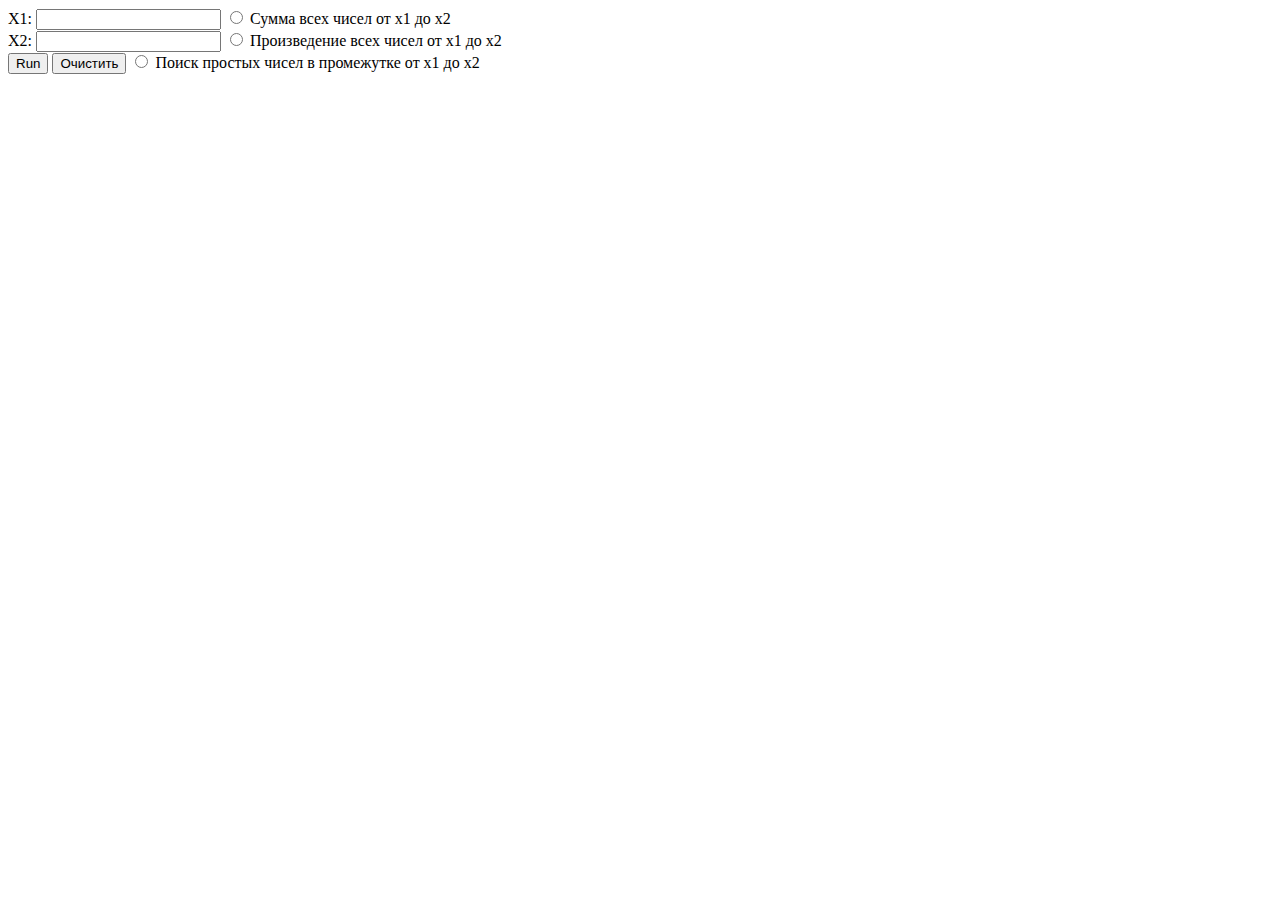
<file: JS/0 basic level/index.html>
<!DOCTYPE HTML PUBLIC "-//W3C//DTD HTML 4.01//EN" "http://www.w3.org/TR/html4/strict.dtd">
<html>
	<head>
		<title>JavaScript, базовый уровень.</title>
		<meta http-equiv="Content-Type" content="text/html; charset=utf-8"/>
		<script src="script.js"></script>
	</head>
	<body>
		X1: <input type="text" id="x1">
		<input name="r1" type="radio"> Сумма всех чисел от х1 до х2<br>
		X2: <input type="text" id="x2">
		<input name="r1" type="radio"> Произведение всех чисел от х1 до х2<br>
		
		<input type="button" value="Run" onclick="buttonClick()">
		<input type="button" value="Очистить" onclick="clearClick()">
		<input name="r1" type="radio"> Поиск простых чисел в промежутке от х1 до х2<br>
		<div id="result"> </div>
	</body>
</html>
</file>
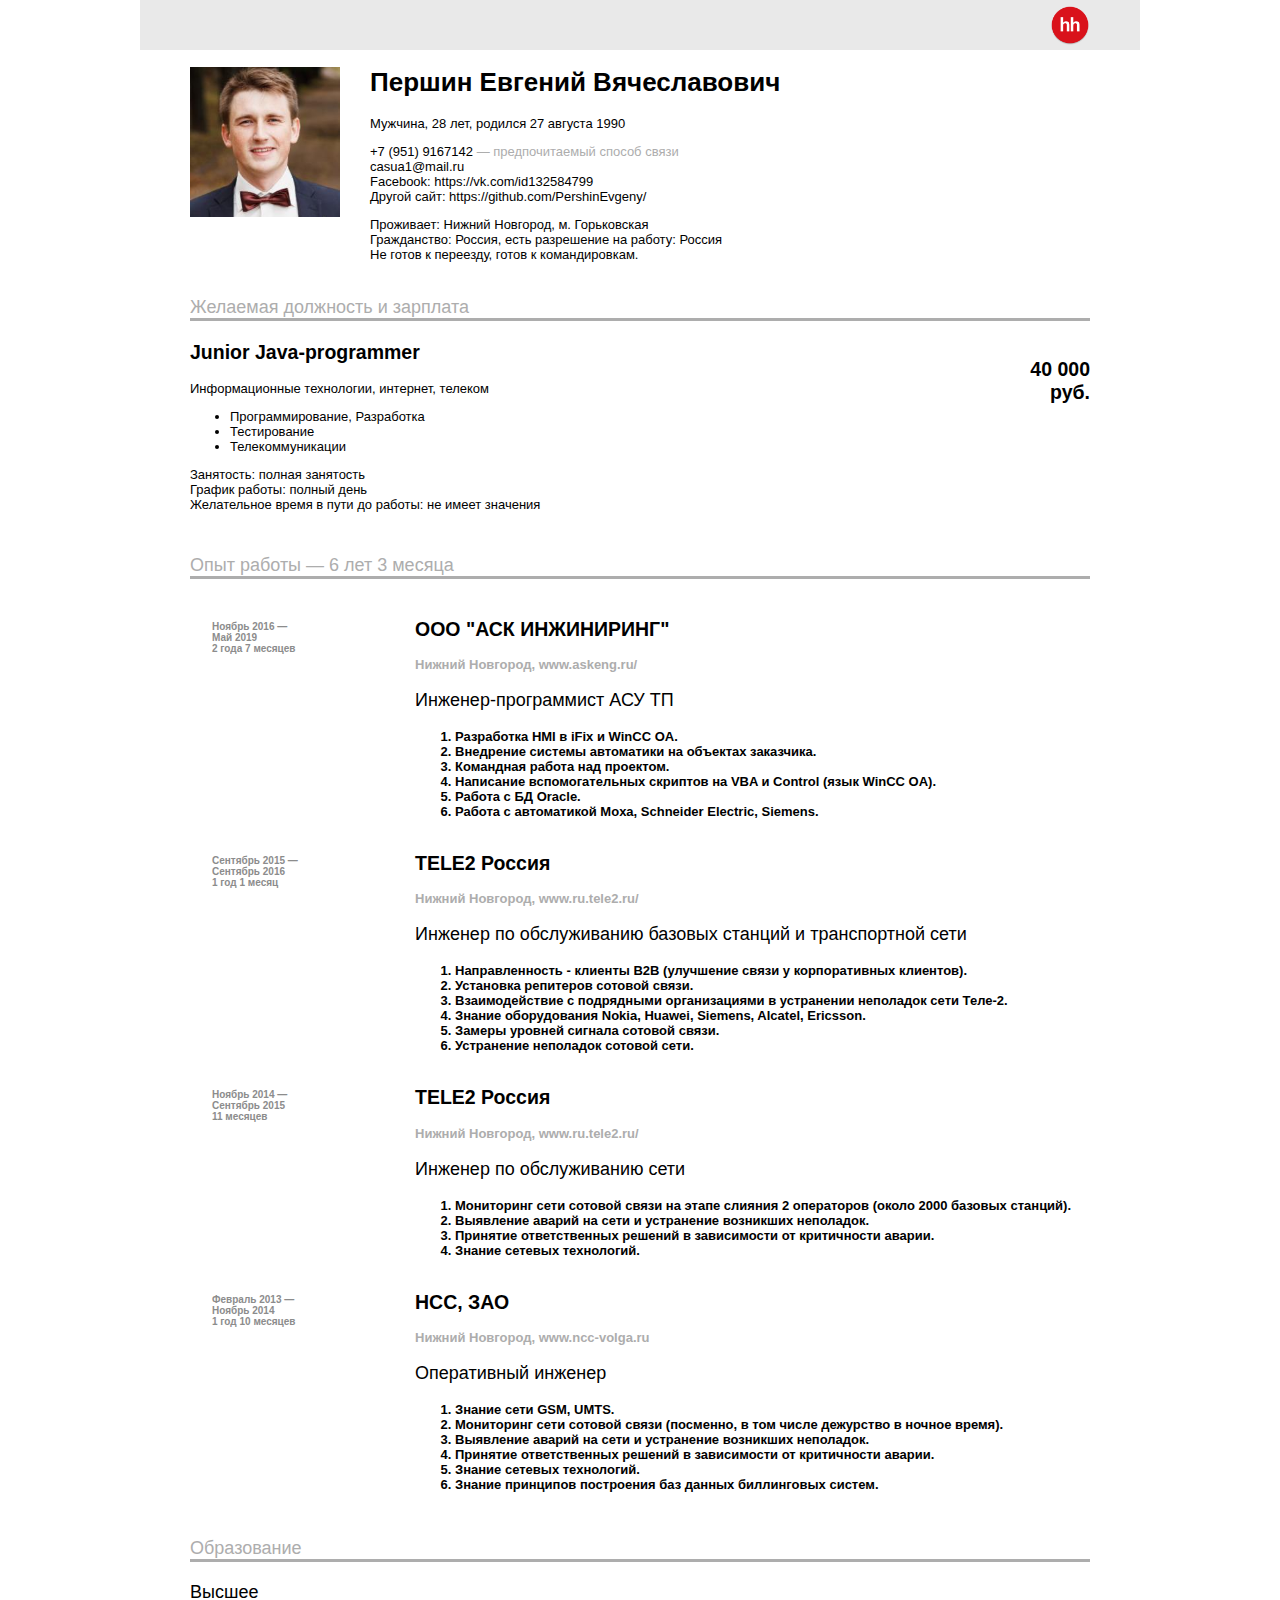
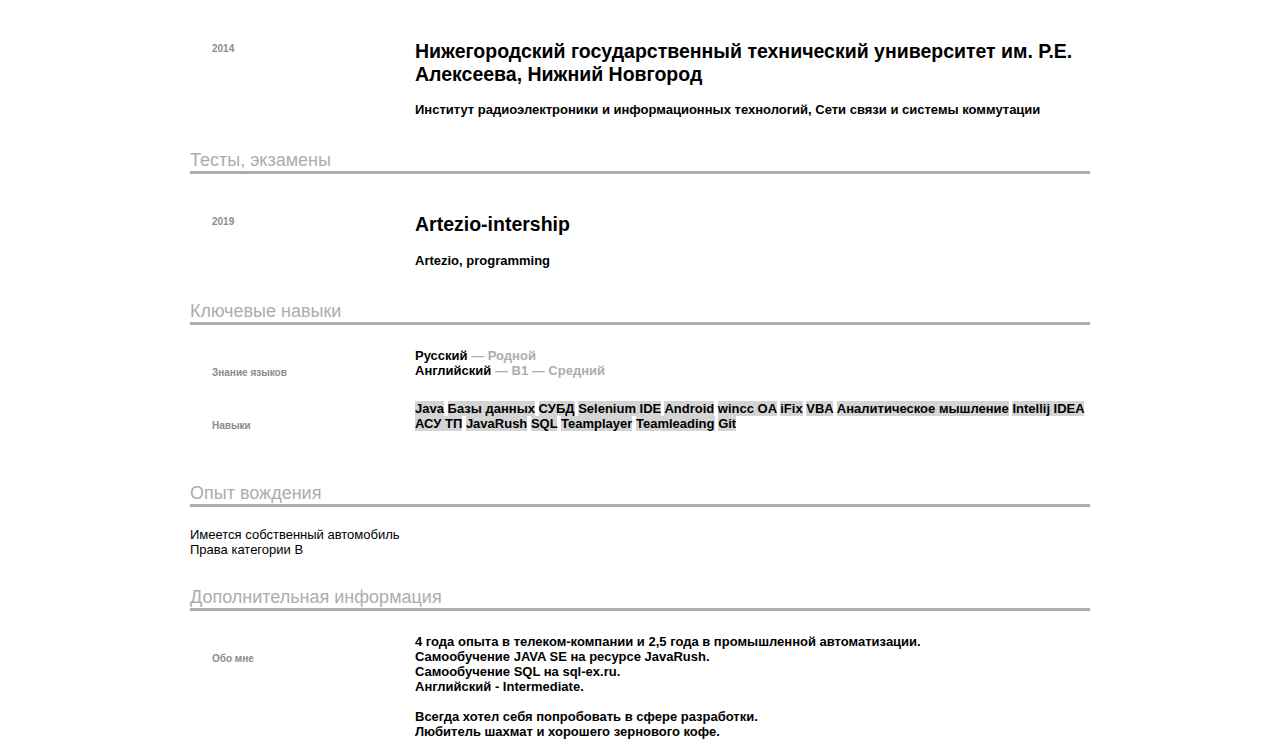
<file: HTML+CSS/CV.html>
<!DOCTYPE HTML PUBLIC "-//W3C//DTD HTML 4.01//EN" "http://www.w3.org/TR/html4/strict.dtd">
<html>
	<head>
		<title>Резюме</title>
		<meta http-equiv="Content-Type" content="text/html; charset=utf-8"/>
		<link rel="stylesheet" type="text/css" href="style.css" />
		<link rel="icon" href="hh.ico"/>
	</head>
	<body>
		<div class="header">
			<img src="hh.png" id="hh-logo">
		</div>
		<div class="main_wrapper">		
			<div class="contacts">		
				<img id="avatar" src="avatar.jpg"/>
				<div class="FIO_section">
					<h1>Першин Евгений Вячеславович</h1>
					
					<p>Мужчина, 28 лет, родился 27 августа 1990</p>
					
					<p>+7 (951) 9167142 <span class="grey">— предпочитаемый способ связи</span> <br>
					casua1@mail.ru <br>
					Facebook: https://vk.com/id132584799<br>
					Другой сайт: https://github.com/PershinEvgeny/</p>
					<p>Проживает: Нижний Новгород, м. Горьковская<br>
					Гражданство: Россия, есть разрешение на работу: Россия<br>
					Не готов к переезду, готов к командировкам.</p>
				</div>
			</div>
			
			<div class="desired_position">				
				<div class="h0">Желаемая должность и зарплата</div>
				<div class="sallary"><h2>40 000<br>руб.</h2></div>
				<h2>Junior Java-programmer</h2>
				<p>
					Информационные технологии, интернет, телеком <br>
					<ul>
						<li>Программирование, Разработка</li>
						<li>Тестирование</li>
						<li>Телекоммуникации</li>
					</ul>
					Занятость: полная занятость<br>
					График работы: полный день<br>
					Желательное время в пути до работы: не имеет значения
				</p>
			</div>

			<div class="past_positions">
				<div class="h0">Опыт работы — 6 лет 3 месяца</div>
				<table>
				   <tr>
					<th class="col1">Ноябрь 2016 —<br>
						Май 2019<br>
						2 года 7 месяцев
					</th>
					<th>
						<h2>ООО "АСК ИНЖИНИРИНГ"</h2>
						<span class="grey">Нижний Новгород, www.askeng.ru/</span>
						<h3>Инженер-программист АСУ ТП</h3>
						<ol>
							<li>Разработка HMI в iFix и WinCC OA.</li>
							<li>Внедрение системы автоматики на объектах заказчика.</li>
							<li>Командная работа над проектом.</li>
							<li>Написание вспомогательных скриптов на VBA и Control (язык WinCC OA).</li>
							<li>Работа с БД Oracle.</li>
							<li>Работа с автоматикой Moxa, Schneider Electric, Siemens.</li>
						</ol>
					</th>
				   </tr>
				   
				   <tr>
					<th class="col1">Сентябрь 2015 —<br>
						Сентябрь 2016<br>
						1 год 1 месяц
					</th>
					<th>
						<h2>TELE2 Россия</h2>
						<span class="grey">Нижний Новгород, www.ru.tele2.ru/</span>
						<h3>Инженер по обслуживанию базовых станций и транспортной сети</h3>
						<ol>
							<li>Направленность - клиенты B2B (улучшение связи у корпоративных клиентов).</li>
							<li>Установка репитеров сотовой связи.</li>
							<li>Взаимодействие с подрядными организациями в устранении неполадок сети Теле-2.</li>
							<li>Знание оборудования Nokia, Huawei, Siemens, Alcatel, Ericsson.</li>
							<li>Замеры уровней сигнала сотовой связи.</li>
							<li>Устранение неполадок сотовой сети.</li>
						</ol>
					</th>
				   </tr>

				   <tr>
					<th class="col1">Ноябрь 2014 —<br>
						Сентябрь 2015<br>
						11 месяцев
					</th>
					<th>
						<h2>TELE2 Россия</h2>
						<span class="grey">Нижний Новгород, www.ru.tele2.ru/</span>
						<h3>Инженер по обслуживанию сети</h3>
						<ol>
							<li>Мониторинг сети сотовой связи на этапе слияния 2 операторов (около 2000 базовых станций).</li>
							<li>Выявление аварий на сети и устранение возникших неполадок.</li>
							<li>Принятие ответственных решений в зависимости от критичности аварии.</li>
							<li>Знание сетевых технологий.</li>
						</ol>
					</th>
				   </tr>
				   
				   <tr>
					<th class="col1">Февраль 2013 —<br>
						Ноябрь 2014<br>
						1 год 10 месяцев
					</th>
					<th>
						<h2>НСС, ЗАО</h2>
						<span class="grey">Нижний Новгород, www.ncc-volga.ru</span>
						<h3>Оперативный инженер</h3>
						<ol>
							<li>Знание сети GSM, UMTS.</li>
							<li>Мониторинг сети сотовой связи (посменно, в том числе дежурство в ночное время).</li>
							<li>Выявление аварий на сети и устранение возникших неполадок.</li>
							<li>Принятие ответственных решений в зависимости от критичности аварии.</li>
							<li>Знание сетевых технологий.</li>
							<li>Знание принципов построения баз данных биллинговых систем.</li>
						</ol>
					</th>
				   </tr>			   
				   
				</table>			
			</div>
			
			<div class="education">
				<div class="h0">Образование</div>
				<h3>Высшее</h3>
				<table>
					<tr>
						<th class="col1">
							2014
						</th>
						<th>
							<h2>Нижегородский государственный технический университет им. Р.Е.<br>
								Алексеева, Нижний Новгород</h2>
								Институт радиоэлектроники и информационных технологий, Сети связи и системы коммутации
						</th>			
					</tr>
				</table>		
			</div>

			<div class="additional_tests">
				<div class="h0">Тесты, экзамены</div>
				<table>
					<tr>
						<th class="col1">
							2019
						</th>
						<th>
							<h2>Artezio-intership</h2>
								Artezio, programming
						</th>			
					</tr>
				</table>				
			</div>

			<div class="key_skills">
				<div class="h0">Ключевые навыки</div>
				<table >
					<tr>
						<th class="col1">
							Знание языков
						</th>
						<th>
							Русский <span class="grey">— Родной</span><br>
							Английский <span class="grey">— B1 — Средний</span>
						</th>			
					</tr>
					<tr>
						<th class="col1">
							Навыки
						</th>
						<th>
							<span class="greyB">Java</span>      <span class="greyB">Базы данных</span>      <span class="greyB">СУБД</span>      <span class="greyB">Selenium IDE</span>      <span class="greyB">Android</span>      <span class="greyB">wincc OA</span>      <span class="greyB">iFix</span>      <span class="greyB">VBA</span> 
							<span class="greyB">Аналитическое мышление</span>      <span class="greyB">Intellij IDEA</span>      <span class="greyB">АСУ ТП</span>      <span class="greyB">JavaRush</span>      <span class="greyB">SQL</span>      <span class="greyB">Teamplayer</span> 
							<span class="greyB">Teamleading</span>      <span class="greyB">Git</span>
						</th>			
					</tr>				
				</table>			
			</div>

			<div class="driving">
				<div class="h0">Опыт вождения</div>
				Имеется собственный автомобиль <br>
				Права категории B		
			</div>
			
			<div class="additional_info">
			<div class="h0">Дополнительная информация</div>
			<table>
				<tr>
					<th class="col1">
						Обо мне
					</th>
					<th>
						4 года опыта в телеком-компании и 2,5 года в промышленной автоматизации.<br>
						Самообучение JAVA SE на ресурсе JavaRush.<br>
						Самообучение SQL на sql-ex.ru.<br>
						Английский - Intermediate.<br><br>
						Всегда хотел себя попробовать в сфере разработки.<br>
						Любитель шахмат и хорошего зернового кофе.
					</th>			
				</tr>				
			</table>					
		</div>
		</div>
	</body>
</html>
</file>
<file: HTML+CSS/style.css>
body {
	max-width: 1000px;
	min-width: 670px;
	padding: 0;
	margin: 0 auto;
	font-family: Arial;
	font-size: 13px;
	color: black;
}
.header {
	width: 100%;
	height: 50px;
	background: #e9e9e9;
	position: relative;
}
.header #hh-logo {
	width: 40px;
	height: auto;
	position: absolute;
	right: 50px;
	top: 5px;
}
.main_wrapper {
	padding-left: 5%;
	padding-right: 5%;
}
.contacts{
	position: relative;
	width: 100%;	
	min-height: 200px;
}
.contacts #avatar {

	width: 150px;
	float: left;
	padding-bottom: 50px;
	padding-right: 30px;
	
}
.sallary {
	float: right;
	text-align: right;
}

table {
	text-align: left;
	width: 100%;
}
th {
	vertical-align: top;
}
.col1 {
	width: 180px;
	font-size: 10px;
	color: #8C8C8C;
	padding: 20px;
}

.h0 {
	border-bottom: solid 3px #ADADAD;
	font-size: 18px;
	color: #ADADAD;
	padding-top: 30px;
	margin-bottom: 20px;
}

h3 {
	font-size: 18px;
	font-weight: 400;
}
.grey {
	color: #ADADAD;
}
.greyB {
	background-color: #d4d4d4;
}
</file>
